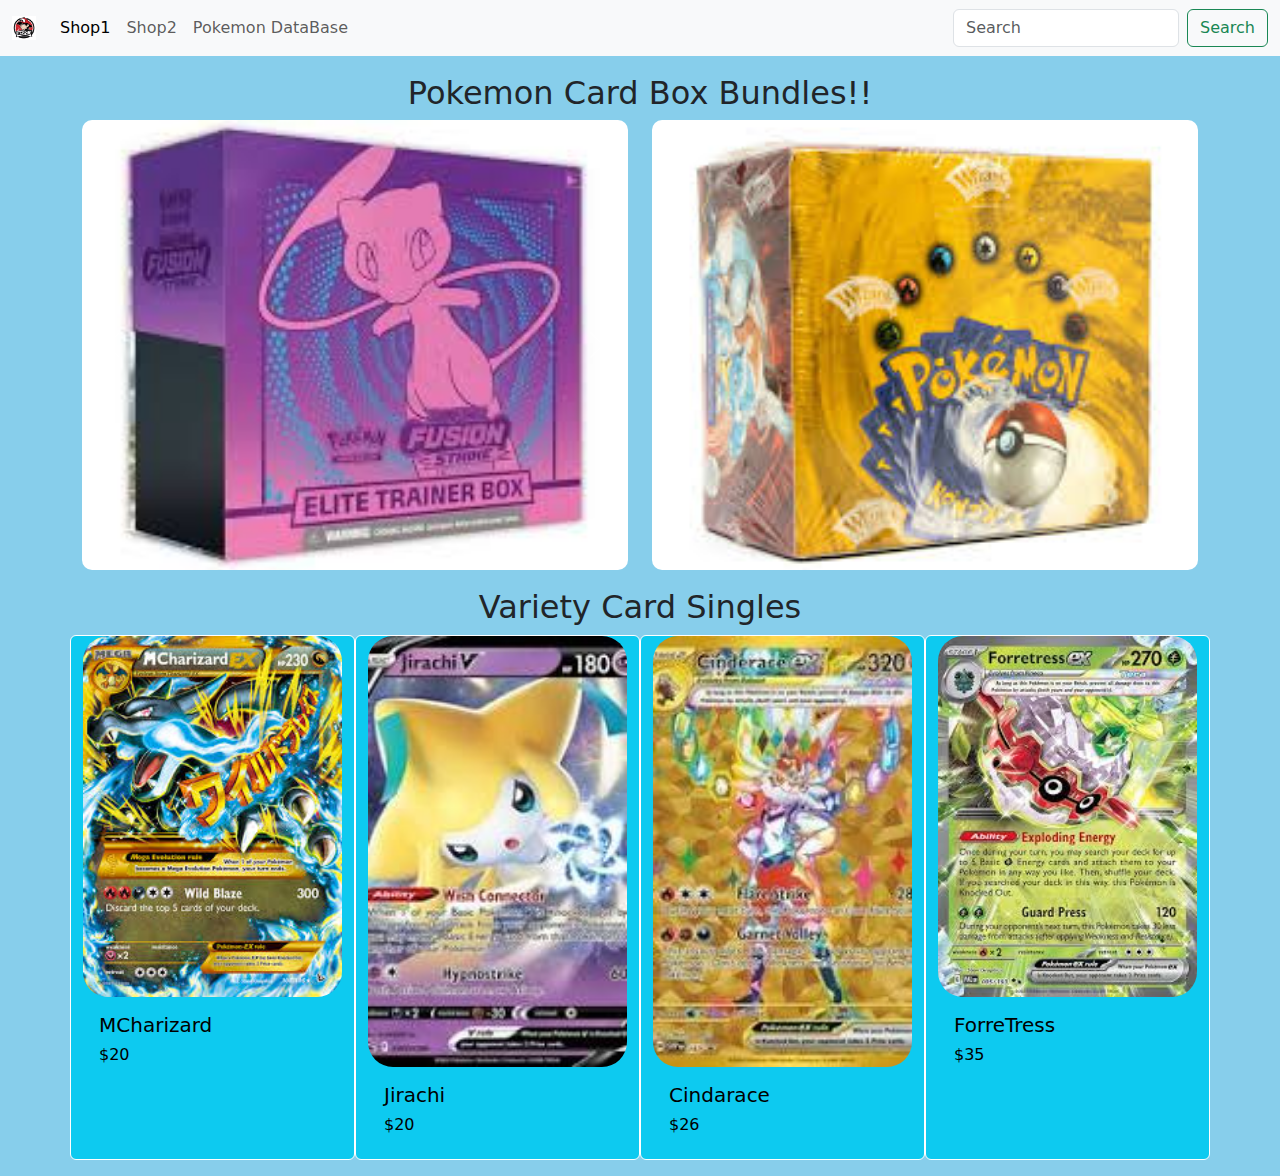
<file: index.html>
<!DOCTYPE html>
<html>

<head>
  <meta charset="utf-8">
  <meta name="viewport" content="width=device-width">
  <title>replit</title>
  <link href="style.css" rel="stylesheet" type="text/css" />
  <link href="https://cdn.jsdelivr.net/npm/bootstrap@5.3.3/dist/css/bootstrap.min.css" rel="stylesheet" integrity="sha384-QWTKZyjpPEjISv5WaRU9OFeRpok6YctnYmDr5pNlyT2bRjXh0JMhjY6hW+ALEwIH" crossorigin="anonymous">

</head>

<body style="background-color: skyblue;">

  <nav class="navbar navbar-expand-lg bg-light">
    <div class="container-fluid">
      <a class="navbar-brand" href="index.html">
        <img src="japan.jpeg" id="logo" alt="Logo" class="d-inline-block align-text-top">
      </a>
      <button class="navbar-toggler" type="button" data-bs-toggle="collapse" data-bs-target="#navbarSupportedContent"
        aria-controls="navbarSupportedContent" aria-expanded="false" aria-label="Toggle navigation">
        <span class="navbar-toggler-icon"></span>
      </button>
      <div class="collapse navbar-collapse" id="navbarSupportedContent">
        <ul class="navbar-nav me-auto mb-2 mb-lg-0">
          <li class="nav-item">
            <a class="nav-link active" aria-current="page" href="index.html">Shop1</a>
          </li>
          <li class="nav-item">
            <a class="nav-link" href="shop2.html">Shop2</a>
          </li>
          <li class="nav-item">
            <a class="nav-link" href="https://pokedueldb.com/">Pokemon DataBase</a>
          </li>
        </ul>
        <form class="d-flex" role="search">
          <input class="form-control me-2" type="search" placeholder="Search" aria-label="Search">
          <button class="btn btn-outline-success" type="submit">Search</button>
        </form>
      </div>
    </div>
  </nav>

    <h2 class="center">Pokemon Card Box Bundles!!</h2>
    <div class="container">
      <div class="row">
      <div id="carouselExample" class="carousel slide col-sm-12 col-md-12 col-lg-6">
        <div class="carousel-inner">
          <div class="carousel-item active">
            <img src="Mewto.png" class="d-block w-100">
          </div>
          <div class="carousel-item">
            <img src="mike2.jpeg" class="d-block w-100">
          </div>
          <div class="carousel-item">
            <img src="Cute dog.jpeg"d-block w-100>
          </div>
        </div>
        <button class="carousel-control-prev" type="button" data-bs-target="#carouselExample" data-bs-slide="prev">
          <span class="carousel-control-prev-icon" aria-hidden="true"></span>
          <span class="visually-hidden">Previous</span>
        </button>
        <button class="carousel-control-next" type="button" data-bs-target="#carouselExample" data-bs-slide="next">
          <span class="carousel-control-next-icon" aria-hidden="true"></span>
          <span class="visually-hidden">Next</span>
        </button>
      </div>
      <div id="carouselExample2" class="carousel slide col-sm-12 col-md-12 col-lg-6">
        <div class="carousel-inner">
          <div class="carousel-item active">
            <img src="pokemon.jpeg" class="d-block w-100">
          </div>
          <div class="carousel-item">
            <img src="Hello.jpeg"d-block w-100>
          </div>
          <div class="carousel-item">
            <img src="mike.jpeg"d-block w-100>
          </div>
        </div>
        <button class="carousel-control-prev" type="button" data-bs-target="#carouselExample2" data-bs-slide="prev">
          <span class="carousel-control-prev-icon" aria-hidden="true"></span>
          <span class="visually-hidden">Previous</span>
        </button>
        <button class="carousel-control-next" type="button" data-bs-target="#carouselExample2" data-bs-slide="next">
          <span class="carousel-control-next-icon" aria-hidden="true"></span>
          <span class="visually-hidden">Next</span>
        </button>
      </div>
    </div>
  </div>
    <h2 class="center">Variety Card Singles</h2>
    <div class="container">
      <div class="row">
        <div class="card text-bg-info mb-3 col-sm-12 col-md-6 col-lg-3">
        
          <img src="mike3.jpeg" class="card-img-top" alt="Pokemon single Pic">
        
        <div class="card-body">
          <h5 class="card-title">MCharizard</h5>
          <h6 class="card-title">$20</h6>
        </div>
      </div>
    
      <div class="card text-bg-info mb-3 col-sm-12 col-md-6 col-lg-3">
        
          <img src="jake2.jpeg" class="card-img-top" alt="Pokemon single Pic">
        
        <div class="card-body">
          <h5 class="card-title">Jirachi</h5>
          <h6 class="card-title">$20</h6>
        </div>
      </div>

      <div class="card text-bg-info mb-3 col-sm-12 col-md-6 col-lg-3">
        
          <img src="images.jpeg" class="card-img-top" alt="Pokemon single Pic">
        
        <div class="card-body">
          <h5 class="card-title">Cindarace</h5>
          <h6 class="card-title">$26</h6>
        </div>
      </div>

      <div class="card text-bg-info mb-3 col-sm-12 col-md-6 col-lg-3">
        
          <img src="jake.jpeg" class="card-img-top" alt="Pokemon single Pic">
        
        <div class="card-body">
          <h5 class="card-title">ForreTress</h5>
          <h6 class="card-title">$35</h6>
        </div>
      </div>
    </div>
  
  
  
    
    

  <script src="https://cdn.jsdelivr.net/npm/bootstrap@5.3.3/dist/js/bootstrap.bundle.min.js" integrity="sha384-YvpcrYf0tY3lHB60NNkmXc5s9fDVZLESaAA55NDzOxhy9GkcIdslK1eN7N6jIeHz" crossorigin="anonymous"></script>
</body>

</html>
</file>
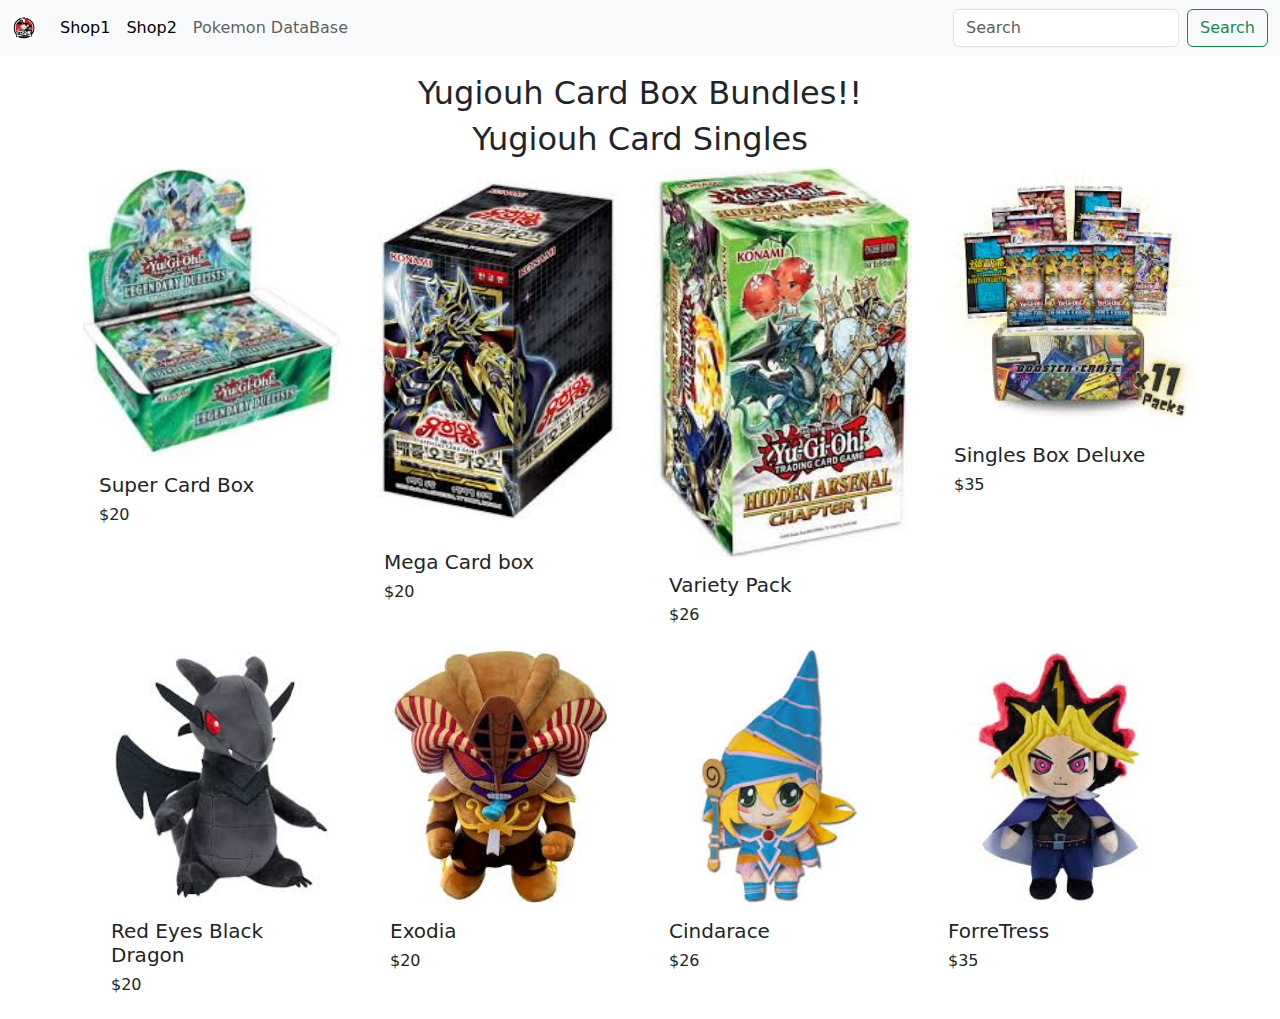
<file: shop2.html>
<!DOCTYPE html>
<html>

<head>
  <meta charset="utf-8">
  <meta name="viewport" content="width=device-width">
  <title>replit</title>
  <link href="style.css" rel="stylesheet" type="text/css" />
  <link href="https://cdn.jsdelivr.net/npm/bootstrap@5.3.3/dist/css/bootstrap.min.css" rel="stylesheet" integrity="sha384-QWTKZyjpPEjISv5WaRU9OFeRpok6YctnYmDr5pNlyT2bRjXh0JMhjY6hW+ALEwIH" crossorigin="anonymous">

</head>

<body>
  <nav class="navbar navbar-expand-lg bg-light">
    <div class="container-fluid">
      <a class="navbar-brand" href="index.html">
        <img src="japan.jpeg" id="logo" alt="Logo" class="d-inline-block align-text-top">
      </a>
      <button class="navbar-toggler" type="button" data-bs-toggle="collapse" data-bs-target="#navbarSupportedContent"
        aria-controls="navbarSupportedContent" aria-expanded="false" aria-label="Toggle navigation">
        <span class="navbar-toggler-icon"></span>
      </button>
      <div class="collapse navbar-collapse" id="navbarSupportedContent">
        <ul class="navbar-nav me-auto mb-2 mb-lg-0">
          <li class="nav-item">
            <a class="nav-link active" aria-current="page" href="index.html">Shop1</a>
          </li>
          <li class="nav-item">
            <a class="nav-link active" href="shop2.html">Shop2</a>
          </li>
          <li class="nav-item">
            <a class="nav-link" href="https://pokedueldb.com/">Pokemon DataBase</a>
          </li>
        </ul>
        <form class="d-flex" role="search">
          <input class="form-control me-2" type="search" placeholder="Search" aria-label="Search">
          <button class="btn btn-outline-success" type="submit">Search</button>
        </form>
      </div>
    </div>
  </nav>

    <h2 class="center">Yugiouh Card Box Bundles!!</h2>
    <div class="container">
      <div class="row">
    
    <h2 class="center">Yugiouh Card Singles</h2>
    <div class="container">
      <div class="row">
        <div class="card col-sm-12 col-md-6 col-lg-3">
        
          <img src="images (4).jpeg" class="card-img-top" alt="Pokemon single Pic">
        
        <div class="card-body">
          <h5 class="card-title">Super Card Box</h5>
          <h6 class="card-title">$20</h6>
        </div>
      </div>
    
      <div class="card col-sm-12 col-md-6 col-lg-3">
        
          <img src="images (1).jpeg" class="card-img-top" alt="Pokemon single Pic">
        
        <div class="card-body">
          <h5 class="card-title">Mega Card box</h5>
          <h6 class="card-title">$20</h6>
        </div>
      </div>

      <div class="card col-sm-12 col-md-6 col-lg-3">
        
          <img src="images (2).jpeg" class="card-img-top" alt="Pokemon single Pic">
        
        <div class="card-body">
          <h5 class="card-title">Variety Pack</h5>
          <h6 class="card-title">$26</h6>
        </div>
      </div>

      <div class="card col-sm-12 col-md-6 col-lg-3">
        
          <img src="images (3).jpeg" class="card-img-top" alt="Pokemon single Pic">
        
        <div class="card-body">
          <h5 class="card-title">Singles Box Deluxe</h5>
          <h6 class="card-title">$35</h6>
        </div>
      </div>
    </div>
    <div class="container">
        <div class="row">
          <div class="card col-sm-12 col-md-6 col-lg-3">
          
            <img src="images (5).jpeg" class="card-img-top" alt="Pokemon single Pic">
          
          <div class="card-body">
            <h5 class="card-title">Red Eyes Black Dragon</h5>
            <h6 class="card-title">$20</h6>
          </div>
        </div>
      
        <div class="card col-sm-12 col-md-6 col-lg-3">
          
            <img src="download (5).jpeg" class="card-img-top" alt="Pokemon single Pic">
          
          <div class="card-body">
            <h5 class="card-title">Exodia</h5>
            <h6 class="card-title">$20</h6>
          </div>
        </div>
  
        <div class="card col-sm-12 col-md-6 col-lg-3">
          
            <img src="download (4).jpeg" class="card-img-top" alt="Pokemon single Pic">
          
          <div class="card-body">
            <h5 class="card-title">Cindarace</h5>
            <h6 class="card-title">$26</h6>
          </div>
        </div>
  
        <div class="card col-sm-12 col-md-6 col-lg-3">
          
            <img src="download (3).jpeg" class="card-img-top" alt="Pokemon single Pic">
          
          <div class="card-body">
            <h5 class="card-title">ForreTress</h5>
            <h6 class="card-title">$35</h6>
          </div>
        </div>
      </div>
    
  
  
    
    

  <script src="https://cdn.jsdelivr.net/npm/bootstrap@5.3.3/dist/js/bootstrap.bundle.min.js" integrity="sha384-YvpcrYf0tY3lHB60NNkmXc5s9fDVZLESaAA55NDzOxhy9GkcIdslK1eN7N6jIeHz" crossorigin="anonymous"></script>
</body>

</html>
</file>
<file: style.css>
html, body {
  height: 100%;
  width: 100%;
}

#logo {
  height: 24px;
}

nav {
  margin-bottom: 2vh;
}

.card {
  border-color: white !important;
}

.carousel {
  margin-bottom: 2vh;
}

.carousel img {
  border-radius: 10px !important;
  object-fit: cover;
  width: 100%;
  height: 50vh;
}

.card img {
  border-radius: 25px !important;
}

.card .card-text {
  margin-bottom: 0px !important;
  color: grey;
}

#gallery img {
  margin-top: 15px;
}

#gallery {
  margin-bottom: 3vh;
}

.center {
  text-align: center;
}
</file>
